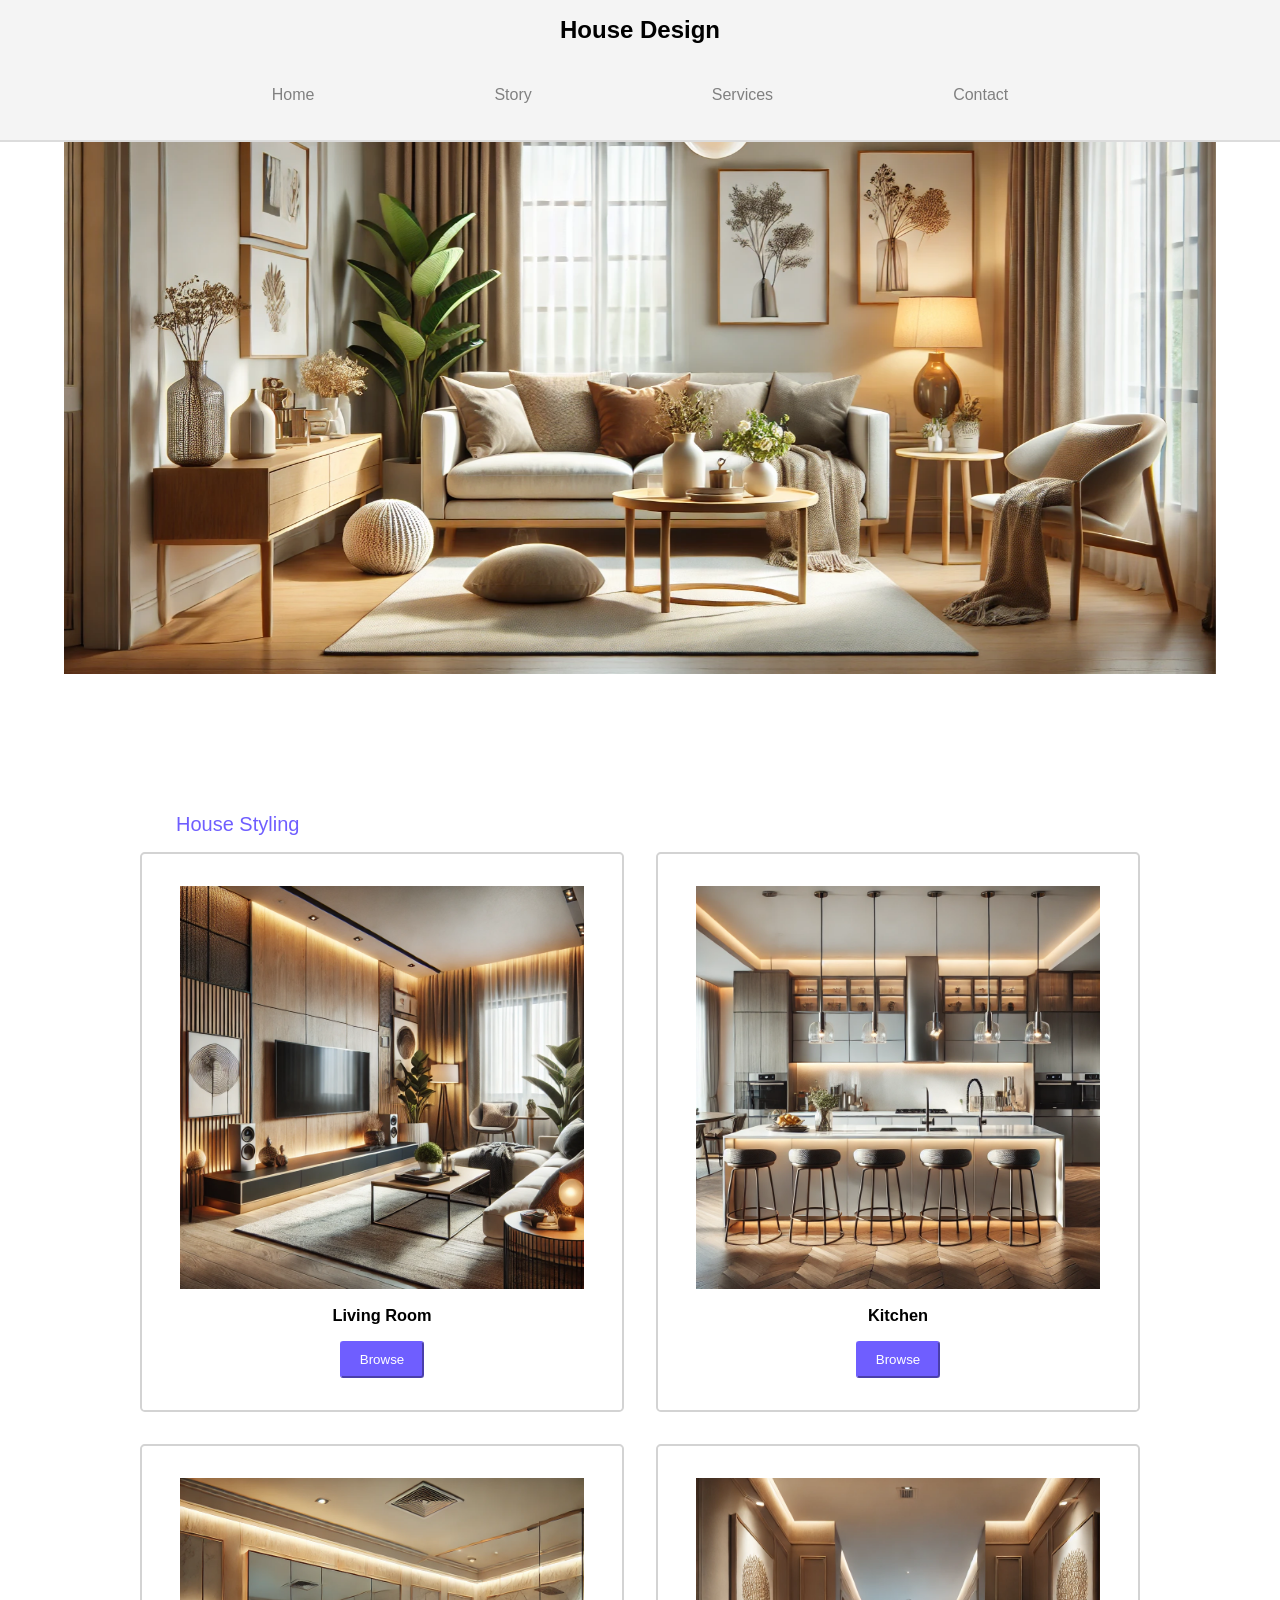
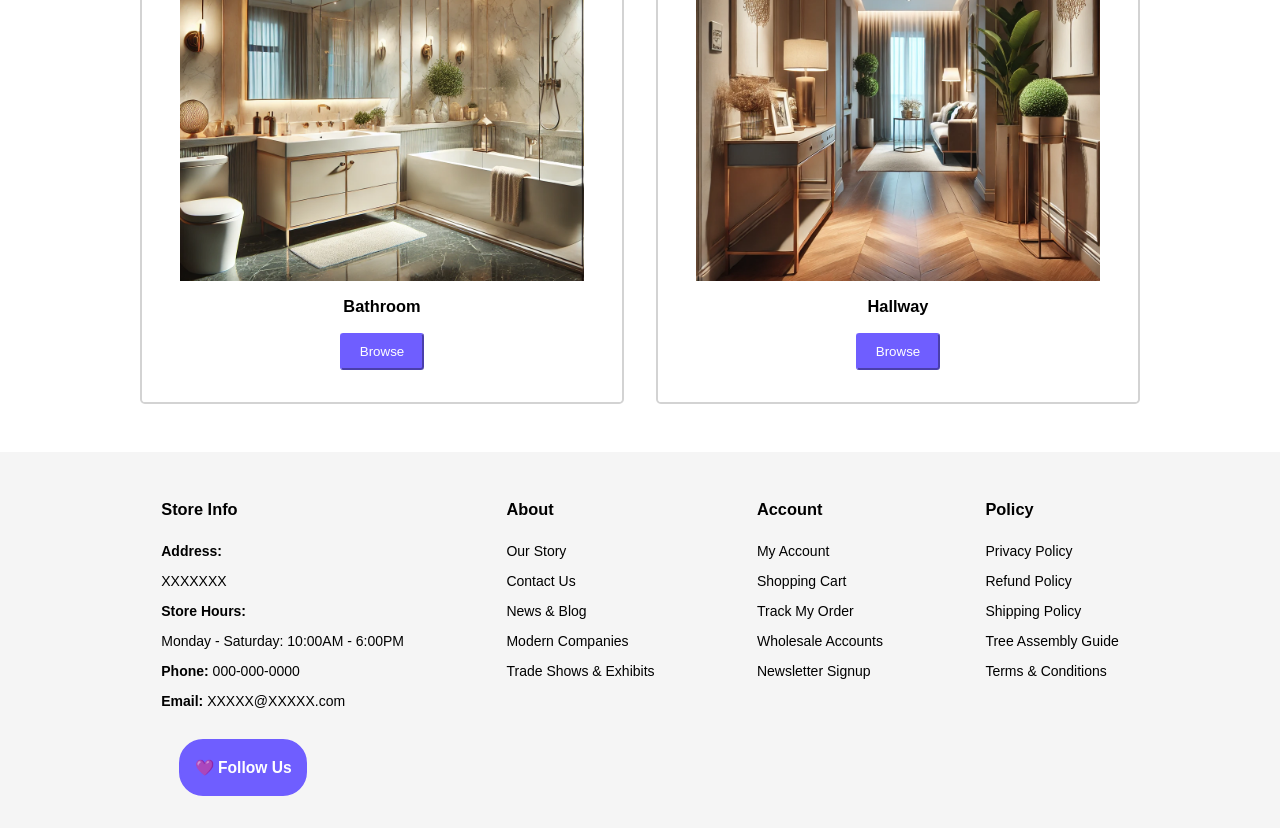
<file: Homework1 - Student Files/my-project/index.html>
<!-- TO-DO -->
<html>
	<head>
		<!--I saw this (viewport) while looking around on w3 school-->
		<!--I thought it was good to keep in mind so I placed it here-->
		  <meta name="viewport" content="width=device-width, initial-scale=1.0">
		<link rel="stylesheet" href="styles.css">
	</head>

	<div id="navbar">
		<div class="tophalf">
			<h1>House Design</h1>
		</div>
		<div class="bottomhalf">
			<div class="container">
				<p onmouseover="" style="cursor: pointer;">Home</p>
			</div>

			<div class="container">
				<p onmouseover="" style="cursor: pointer;">Story</p>
			</div>
			<div class="container">
				<p onmouseover="" style="cursor: pointer;">Services</p>
			</div>
			<div class="container">
				<p onmouseover="" style="cursor: pointer;">Contact</p>
			</div>
		</div>
	</div>
	<div id="background">
		<img src="image/background.jpg">
	</div>

	<div class="housestyles"></div>
	<div class="housestyles">House Styling</div>
	<div class="forground">
			<div class="window">
				<img src="image/image_1.jpg">
				<h3>Living Room</h3>
				<button onmouseover="" style="cursor: pointer;">Browse</button>

			</div>

			<div class="window">
				<img src="image/image_2.jpg">
				<h3>Kitchen</h3>
				<button onmouseover="" style="cursor: pointer;">Browse</button>

			</div>
			<div class="window">
				<img src="image/image_3.jpg">
				<h3>Bathroom</h3>
				<button onmouseover="" style="cursor: pointer;">Browse</button>

			</div>

			<div class="window">
				<img src="image/image_4.jpg">
				<h3>Hallway</h3>
				<button onmouseover="" style="cursor: pointer;">Browse</button>

			</div>
	</div>
	<div id="footer">
			<div id="idkwhattonamethis">
				<div id="info">
					<h3><strong>Store Info</strong></h3>
					<p><strong>Address:</strong></p>
					<p>XXXXXXX</p>
					<p><strong>Store Hours:</strong></p>
					<p>Monday - Saturday: 10:00AM - 6:00PM</p>
					<p><strong>Phone:</strong> 000-000-0000</p>
					<p><strong>Email:</strong> XXXXX@XXXXX.com</p>
				</div>
				<div id="about">
					<h3>About</h3>
					<p>Our Story</p>
					<p>Contact Us</p>
					<p>News & Blog</p>
					<p>Modern Companies</p>
					<p>Trade Shows & Exhibits</p>
				</div>
				<div id="account">
					<h3>Account</h3>
					<p>My Account</p>
					<p>Shopping Cart</p>
					<p>Track My Order</p>
					<p>Wholesale Accounts</p>
					<p>Newsletter Signup</p>
				</div>
				<div id="policy">
					<h3>Policy</h3>
					<p>Privacy Policy</p>
					<p>Refund Policy</p>
					<p>Shipping Policy</p>
					<p>Tree Assembly Guide</p>
					<p>Terms & Conditions</p>
				</div>

			</div>
			<button onmouseover="" style="cursor: pointer;"> 
			<h3>
				&#128156; Follow Us 
			</h3>
			</button>
		</div>
</html>
</file>
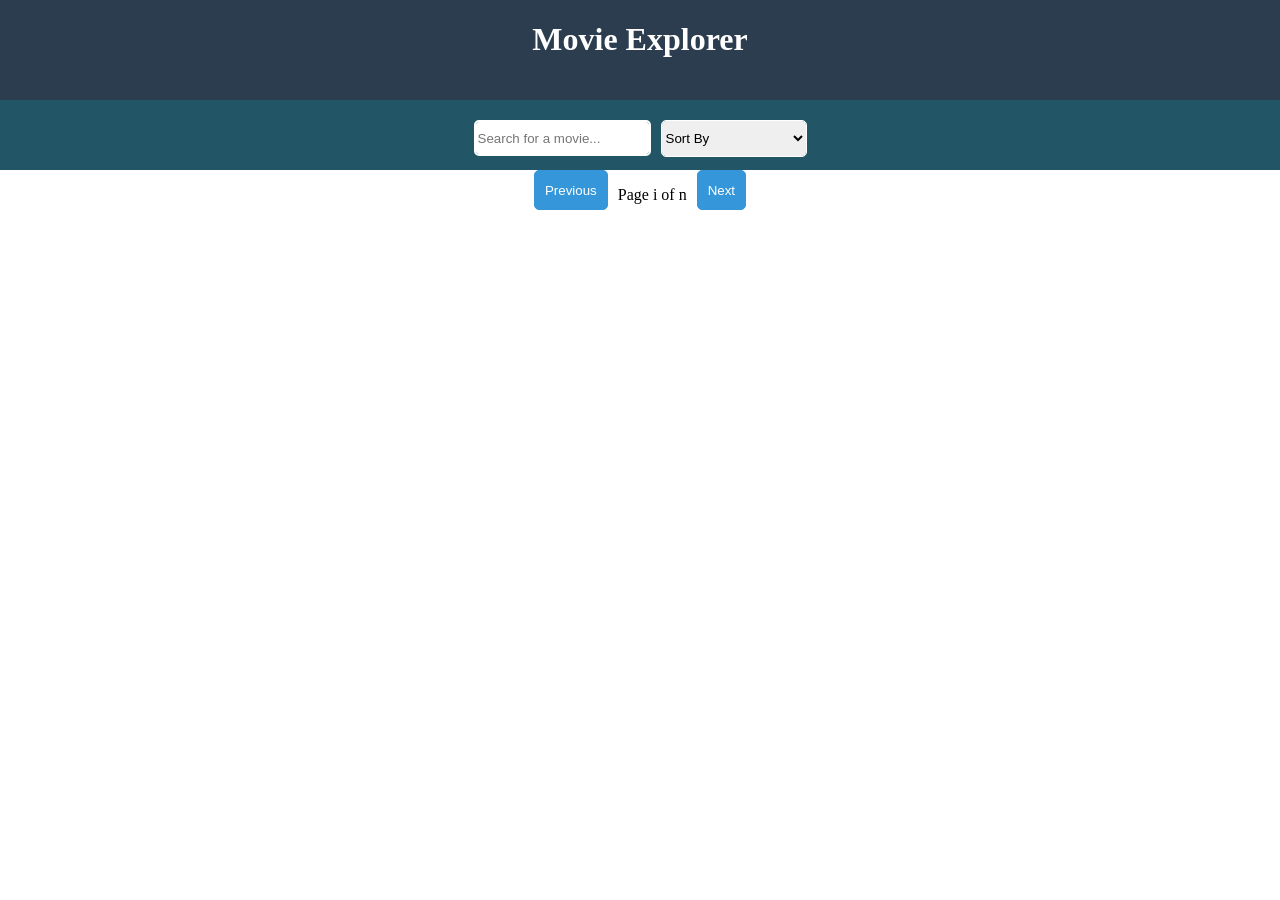
<file: Homework2 - Student Files/my-project/index.html>
<!DOCTYPE html>
<html lang="en">
<head>
    <meta charset="UTF-8">
    <title>Movie Explorer</title>
    <!-- Since the css is already in head, I thought it would be better if the JS was with it -->
    <link rel="stylesheet" href="styles.css">
    <script src="script.js"></script>
</head>
<body>
    <!-- ToDO -->
     <div class="topBar">
        <h1>Movie Explorer</h1>
     </div>
     <div class="search">
        <input type="text" id="searchMovie" placeholder="Search for a movie...">
        <select id="selectFilter">
            <option value="Sort By">Sort By</option>
            <option value="Release Date (Asc)">Release Date (Asc)</option>
            <option value="Release Date (Desc)">Release Date (Desc)</option>
            <option value="Rating (Asc)">Raiting (Asc)</option>
            <option value="Rating (Desc)">Raiting (Desc)</option>
        </select>
     </div>
     <div class="movies"></div>
     <div class="bottom">
        <button id="prev">Previous</button>
        <p>Page i of n</p>
        <button id="next">Next</button>
     </div>
</body>
</html>
</file>
<file: Homework1 - Student Files/my-project/styles.css>
/* General Guidelines:
   - Use the provided purple color (#6f5eff) where applicable.
   - The default font family for HW1 should be Arial, sans-serif.
*/

/* Typography: */
/* 
"House Design" title 
    font-size: 1.5rem;
    font-weight: bold;
"House Styling" title 
    font-size: 20px;
Footer section headings: 'Store Info', 'About', 'Account', 'Policy'
    font-size: 14px;
Footer content 
    font-size: 14px;
For all other text, if not specified above, any approximate font size is acceptable. 
*/

/* TO-DO */

* {
  font-family: 'Helvetica Neue', Arial, sans-serif !important;
}

body {
	font-size: 14px;
	/* note to self: body applies margin automatically */
	margin: 0px;
}

/* -- Top Bar -- */

#navbar {
	z-index: 99999;
	width: 100%;
	height: 140px;
	background-color: #F4F4F4;
	position: fixed;
	border-bottom-style: solid;
	border-width: 2px;
	border-color: #DCDCDC;
}

#navbar .tophalf h1 {
	color: black;
	font-size: 1.5rem;
	font-weight: bold;
	text-align: center;
}

#navbar .bottomhalf {
	display: flex;
	padding-bottom: 20px;
	justify-content: center;
	font-size: 16px;
	text-align: center;
}

#navbar .bottomhalf .container {
	color: grey; 
	/* cool trick I picked up from https://www.youtube.com/watch?v=2IV08sP9m3U */
	padding: min(10px, 20%) min(90px, 8%);
}

/* -- Background -- */
#background {
	z-index: -1;
	display: block;
	margin: 0 auto;
	width: 90%;
	height:  85%;
	position: sticky;
	top: 1rem;
}

#background img {
	z-index: inherit;
	display: block;
	width: 100%; 
	height: auto;
}

.housestyles{
	width: 90%;
	font-size: 20px;
	padding: 1rem min(11rem, 15%); 
	position: relative;
	z-index: 100;
	background-color: white;
	color:#6f5eff;
	/*margin-left: min(4rem, 10%);*/
}


/* -- Forground -- */

.forground {
	background-color: white;
	z-index: 90;
	position: relative;
	display: flex;
	justify-content: center;
	width: 100%;
	flex-wrap: wrap;
	padding-bottom: 3rem;
	gap: 2rem;
}

.forground .window {
	padding: 2rem 1rem;
	text-align: center;
	background-color: white;
	border-color: lightgrey;
	border-width: 2px;
	border-style: solid;
	border-radius: 0.3rem;
	width: min(40rem, 35%);
	/* height: min(50rem, 45%); */
}

.forground .window img{
	height: auto;
	max-width: 90%;
}


.forground .window button{
	justify-content: center;
	background-color: #6f5eff;
	color: white;
	border-color: #6f5eff;
	border-radius: 0.2rem;
	padding: min(2rem, 2%) min(3rem, 4%);
}

.forground .window button:hover{
	background-color: #585454;
	border-color: #585454;
}

/* -- Footer -- */

#footer {
	padding-top: 2rem;
	padding-bottom: 2rem;
	position: relative;
	z-index: 95;
	background-color: whitesmoke;
}

#footer #idkwhattonamethis {
	padding-bottom: 1rem;
	justify-content: center;
	display: flex;
	gap: min(8rem, 8%);
}

#footer #idkwhattonamethis #info h3 {
	padding-bottom: 0.5rem;
}


#footer #idkwhattonamethis #about h3 {
	padding-bottom: 0.5rem;
}

#footer #idkwhattonamethis #account h3 {
	padding-bottom: 0.5rem;
}

#footer #idkwhattonamethis #policy h3 {
	padding-bottom: 0.5rem;
}




#footer #idkwhattonamethis #about p:hover {
	text-decoration: underline;
	cursor: pointer;
}

#footer #idkwhattonamethis #account p:hover {
	text-decoration: underline;
	cursor: pointer;
}

#footer #idkwhattonamethis #policy p:hover {
	text-decoration: underline;
	cursor: pointer;
}

#footer button {
	width: min(11rem, 10%);
	position: relative;
	left: min(14rem, 14%);
	color: white;
	border-style: solid;
	border-color: #6f5eff;
	border-radius: 1.5rem;
	background-color: #6f5eff;
	padding: min(0.1rem, 7%);
}

#footer button:hover {
	cursor: pointer;
}
</file>
<file: Homework2 - Student Files/my-project/styles.css>
/* TO-DO */
/* Style Guide 
Top background : #2b3d4e 
Search Background : #2596be
page background : #f4f4f4
movie display background: white
prev/next buttons background: #3597da 
*/
body {
    margin: 0;
    padding: 0;
}

.topBar {
    width: 100%;
    height: 100px;
    background-color: #2b3d4e;
    display: flex;
    justify-content: center;
    color:white;
}

.search {
    width: 100%;
    height: 50px;
    background-color: #256; /* rough estimate since my color I have here up top seems to be very off */
    display: flex;
    justify-content: center;
    padding-top: 20px;
    gap: 10px;
    color:white;
}

.search #searchMovie{
    background-clip: padding-box;
    height: 30px;
    border-style: solid;
    border-color: white;
    border-radius: 5px;
}

.search #selectFilter {
    background-clip: padding-box;
    height: 37px;
    border-style: solid;
    border-color: white;
    border-radius: 5px;
}


.search #selectFilter p{
    padding-left: 5px;
}

.bottom {
    display: flex;
    justify-content: center;
    gap: 10px;
}

.bottom button{
    height: 40px;
    padding: 10px;
    color: white;
    border: 1px solid #3597da;
    border-radius: 5px;
    background-color: #3597da ;
}
</file>
